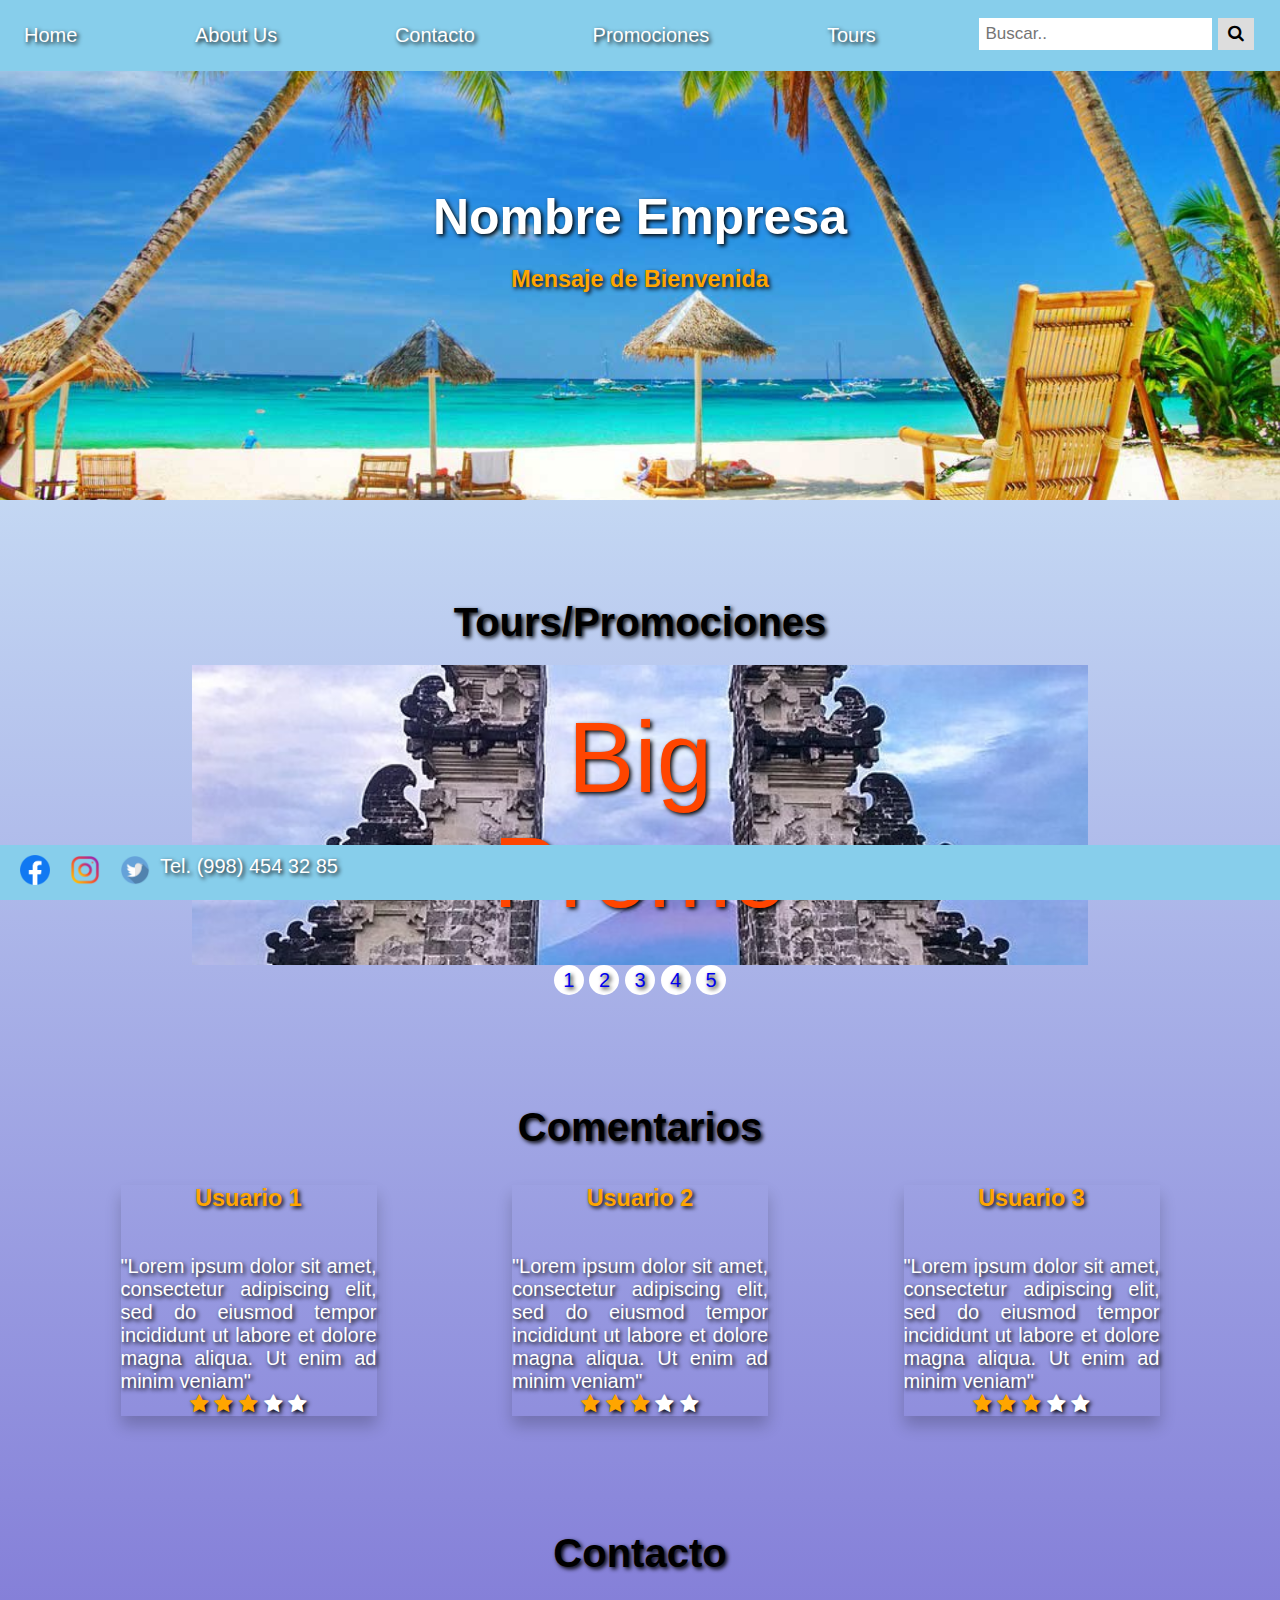
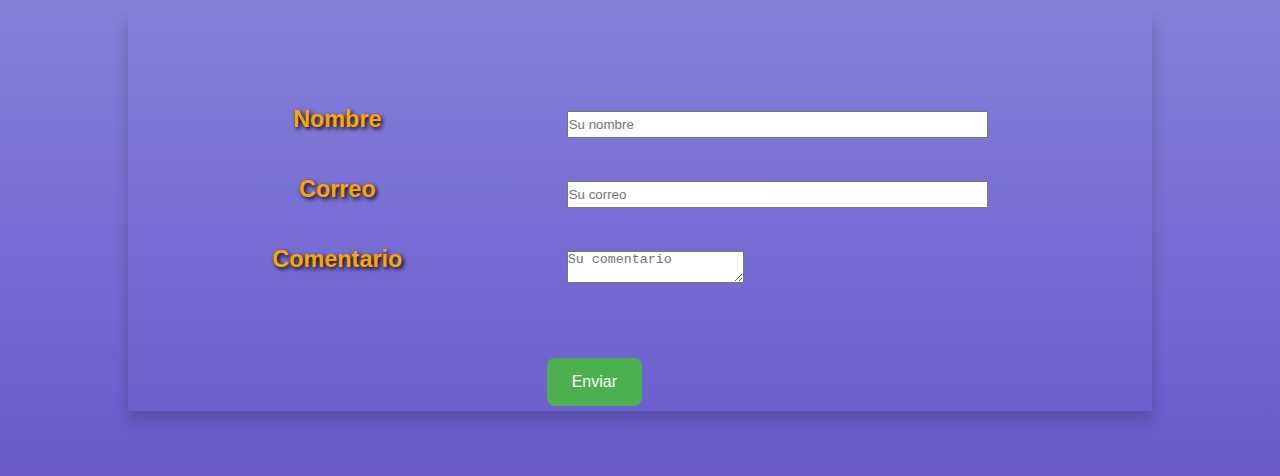
<file: index.html>
<!DOCTYPE html>
<html>
    <head>
        <link rel="stylesheet" type="text/css" href="style.css">
        <link rel="stylesheet" href="https://cdnjs.cloudflare.com/ajax/libs/font-awesome/4.7.0/css/font-awesome.min.css">
        <title>Tours</title>
    </head>
    <body>
        <div class="fixed-header">            
                <nav>
                    <a href="index.html"> Home</a>
                    <a href="about_us.html">About Us</a>                    
                    <a href="contacto.html">Contacto</a>
                    <a href="promos.html">Promociones</a>
                    <a href="tours.html">Tours</a>
                    <div class="search-container">
                        <form action="#">
                            <input type="text" placeholder="Buscar..">                      
                            <button type="submit"><i class="fa fa-search"></i></button>                            
                        </form>       
                    </div>                                                   
                </nav>           
        </div>    
        
        <div class="fixed-footer">  
            <div class="social-media">
                <a href="#" target="_blank">
                    <img src="img\facebook.png" alt="Facebook logo">
                </a>    
                <a href="#" target="_blank">
                    <img src="img\instagram.png" alt="Facebook logo">
                </a> 
                <a href="#" target="_blank">
                    <img src="img\twitter.png" alt="Facebook logo">
                </a> 
                <a">Tel. (998) 454 32 85 
                </a>
            </div>       
        </div>

        <div class="hero-image">
            <div class="hero-text">
              <h1 style="font-size:50px">Nombre Empresa</h1>
              <h3>Mensaje de Bienvenida</h3>            
            </div>
          </div>

        <div class="secciones">            
            <div class="slider">    
                <h1>Tours/Promociones</h1>                
                <div class="slides">
                  <div id="slide-1">
                    <img src="img\tour_card.jpg" alt="Tour">
                    <div class="centrado">Big Promo</div>
                  </div>
                  <div id="slide-2">
                    <img src="img\tour1.jpg" alt="Tour">
                    <div class="centrado">Big Promo</div>                    
                  </div>
                  <div id="slide-3">
                    <img src="img\tour2.jpg" alt="Tour">
                    <div class="centrado">Big Promo</div>
                  </div>
                  <div id="slide-4">
                    <img src="img\tour3.jpg" alt="Tour">
                    <div class="centrado">Big Promo</div>
                  </div>
                  <div id="slide-5">
                    <img src="img\tour_card.jpg" alt="Tour">
                    <div class="centrado">Big Promo</div>
                  </div>                  
                </div>
                <a href="#slide-1">1</a>
                <a href="#slide-2">2</a>
                <a href="#slide-3">3</a>
                <a href="#slide-4">4</a>
                <a href="#slide-5">5</a>
              </div>
        </div> 

        <div class="secciones">
            <h1>Comentarios</h1>
            <div class="comment-card">
                <h3>Usuario 1</h3><br>
                <div class="comment">           
                    "Lorem ipsum dolor sit amet, consectetur adipiscing elit, sed do eiusmod tempor incididunt ut labore et dolore magna
                    aliqua. Ut enim ad minim veniam"           
                </div>
                <div class="star">
                    <span class="fa fa-star checked"></span>
                    <span class="fa fa-star checked"></span>
                    <span class="fa fa-star checked"></span>
                    <span class="fa fa-star"></span>
                    <span class="fa fa-star"></span>
                </div>
            </div>

            <div class="comment-card">
                <h3>Usuario 2</h3><br>
                <div class="comment">           
                    "Lorem ipsum dolor sit amet, consectetur adipiscing elit, sed do eiusmod tempor incididunt ut labore et dolore magna
                    aliqua. Ut enim ad minim veniam"           
                </div>
                <div class="star">
                    <span class="fa fa-star checked"></span>
                    <span class="fa fa-star checked"></span>
                    <span class="fa fa-star checked"></span>
                    <span class="fa fa-star"></span>
                    <span class="fa fa-star"></span>
                </div>
            </div>

            <div class="comment-card">
                <h3>Usuario 3</h3><br>
                <div class="comment">           
                    "Lorem ipsum dolor sit amet, consectetur adipiscing elit, sed do eiusmod tempor incididunt ut labore et dolore magna
                    aliqua. Ut enim ad minim veniam"           
                </div>
                <div class="star">
                    <span class="fa fa-star checked"></span>
                    <span class="fa fa-star checked"></span>
                    <span class="fa fa-star checked"></span>
                    <span class="fa fa-star"></span>
                    <span class="fa fa-star"></span>
                </div>
            </div>
        </div>

        <div class="secciones">
            <h1>Contacto</h1>
            <form method="post" action="#" class="contact-form">
                <div class="nombres">
                    <h3><label for="name">Nombre</label></h3><br>
                    <h3><label for="email">Correo</label></h3><br>
                    <h3><label>Comentario</label></h3><br>
                </div>
                <div class="campo">
                    <p><input type="text" name="name" id="name" placeholder="Su nombre" required size="50"></p><br>
                    <p><input type="email" name="email" id="email" placeholder="Su correo" required size="50"></p><br> 
                    <p><textarea name="message" placeholder="Su comentario"></textarea></p><br>
            </form>
                <input type="submit" value="Enviar" class="boton2" style="bottom: 0; margin: 20px 0px;">        
        </div>
        
    </body>
</html>
</file>
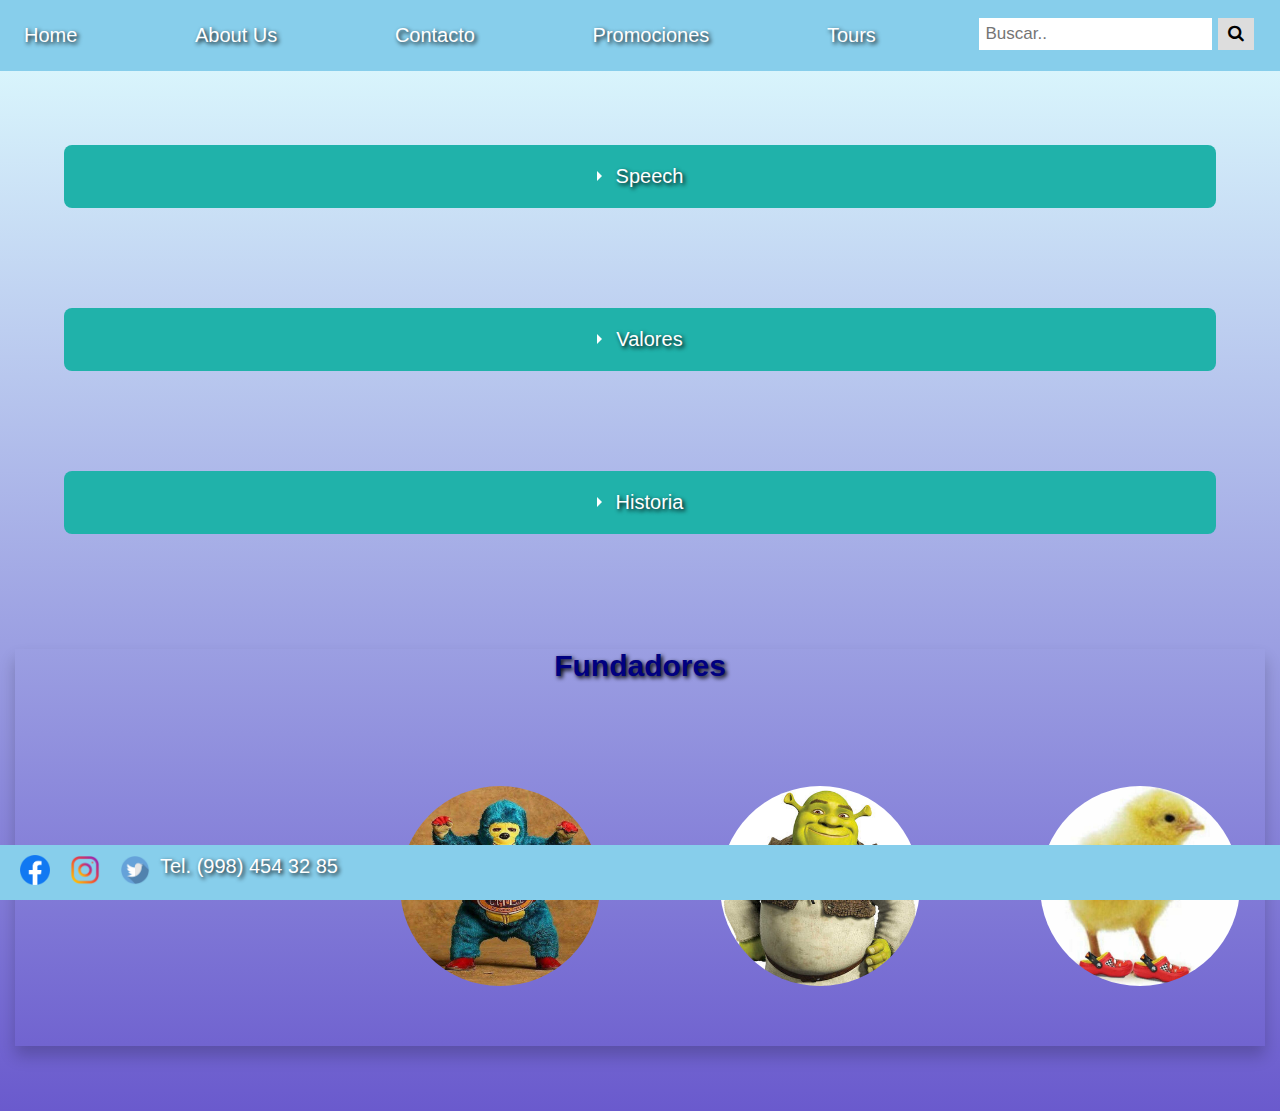
<file: about_us.html>
<!DOCTYPE html>
<html>
    <head>
        <link rel="stylesheet" type="text/css" href="style.css">
        <link rel="stylesheet" href="https://cdnjs.cloudflare.com/ajax/libs/font-awesome/4.7.0/css/font-awesome.min.css">
        <title>About Us</title>
    </head>
    <body>
        <div class="fixed-header">            
            <nav>
                <a href="index.html"> Home</a>
                <a href="about_us.html">About Us</a>                    
                <a href="contacto.html">Contacto</a>
                <a href="promos.html">Promociones</a>
                <a href="tours.html">Tours</a>
                <div class="search-container">
                    <form action="#">
                        <input type="text" placeholder="Buscar..">                      
                        <button type="submit"><i class="fa fa-search"></i></button>                            
                    </form>       
                </div>                                                   
            </nav>           
        </div>    
        
        <div class="fixed-footer">  
            <div class="social-media">
                <a href="#" target="_blank">
                    <img src="img\facebook.png" alt="Facebook logo">
                </a>    
                <a href="#" target="_blank">
                    <img src="img\instagram.png" alt="Facebook logo">
                </a> 
                <a href="#" target="_blank">
                    <img src="img\twitter.png" alt="Facebook logo">
                </a> 
                <a">Tel. (998) 454 32 85 
                </a>
            </div>       
        </div>
        <h1>About Us</h1>
        
        <div class="secciones">
                <input id="collapsible1" class="toggle" type="checkbox">
                <label for="collapsible1" class="lbl-toggle">Speech</label>
                <div class="collapsible-content">
                    <div class="content-inner">
                    <p>
                        "At vero eos et accusamus et iusto odio dignissimos ducimus qui blanditiis praesentium voluptatum deleniti atque
                    corrupti quos dolores et quas molestias excepturi sint occaecati cupiditate non provident, similique sunt in culpa qui
                    officia deserunt mollitia animi, id est laborum et dolorum fuga. Et harum quidem rerum facilis est et expedita
                    distinctio."
                    </p>
                    </div>
                </div>            
        </div>
       
        <div class="secciones">
            <input id="collapsible2" class="toggle" type="checkbox">
            <label for="collapsible2" class="lbl-toggle">Valores</label>
            <div class="collapsible-content">
                <div class="content-inner">
                <p>
                    "At vero eos et accusamus et iusto odio dignissimos ducimus qui blanditiis praesentium voluptatum deleniti atque
                corrupti quos dolores et quas molestias excepturi sint occaecati cupiditate non provident, similique sunt in culpa qui
                officia deserunt mollitia animi, id est laborum et dolorum fuga. Et harum quidem rerum facilis est et expedita
                distinctio."
                </p>
                </div>
            </div>            
        </div>
        
        <div class="secciones">
            <input id="collapsible3" class="toggle" type="checkbox">
            <label for="collapsible3" class="lbl-toggle">Historia</label>
            <div class="collapsible-content">
                <div class="content-inner">
                <p>
                    "At vero eos et accusamus et iusto odio dignissimos ducimus qui blanditiis praesentium voluptatum deleniti atque
                corrupti quos dolores et quas molestias excepturi sint occaecati cupiditate non provident, similique sunt in culpa qui
                officia deserunt mollitia animi, id est laborum et dolorum fuga. Et harum quidem rerum facilis est et expedita
                distinctio."
                </p>
                </div>
            </div>            
        </div>

        <div class="secciones">            
            <div class="info">
                <h2>Fundadores</h2><br>
                <div class="fundadores">                                                                        
                    <div class="flip-card">
                        <div class="flip-card-inner">
                            <div class="flip-card-front">
                                <img class="image-circle" src="img\fundador1.jpg" alt="fundador">
                            </div>
                            <div class="flip-card-back">
                                <h1>KeMonito</h1>
                                <p>Puro Power el compa</p>
                                <p>Velo que guapo</p>
                            </div>
                        </div>
                    </div>

                    <div class="flip-card">
                        <div class="flip-card-inner">
                        <div class="flip-card-front">
                            <img class="image-circle" src="img\fundador2.jpg" alt="fundador">
                        </div>
                        <div class="flip-card-back">
                            <h1>Shrek</h1>
                            <p>Siempre a la moda</p>
                            <p>Le gana a Thanos</p>
                        </div>
                        </div>
                    </div>
                    
                    <div class="flip-card">
                        <div class="flip-card-inner">
                        <div class="flip-card-front">
                            <img class="image-circle" src="img\fundador3.jpg" alt="fundador">
                        </div>
                        <div class="flip-card-back">
                            <h1>Pollito</h1>
                            <p>Re facha el pana</p>
                            <p>Trae crocks</p>
                        </div>
                        </div>
                    </div>
                </div>
            </div>
        </div>
    </body>
</html>
</file>
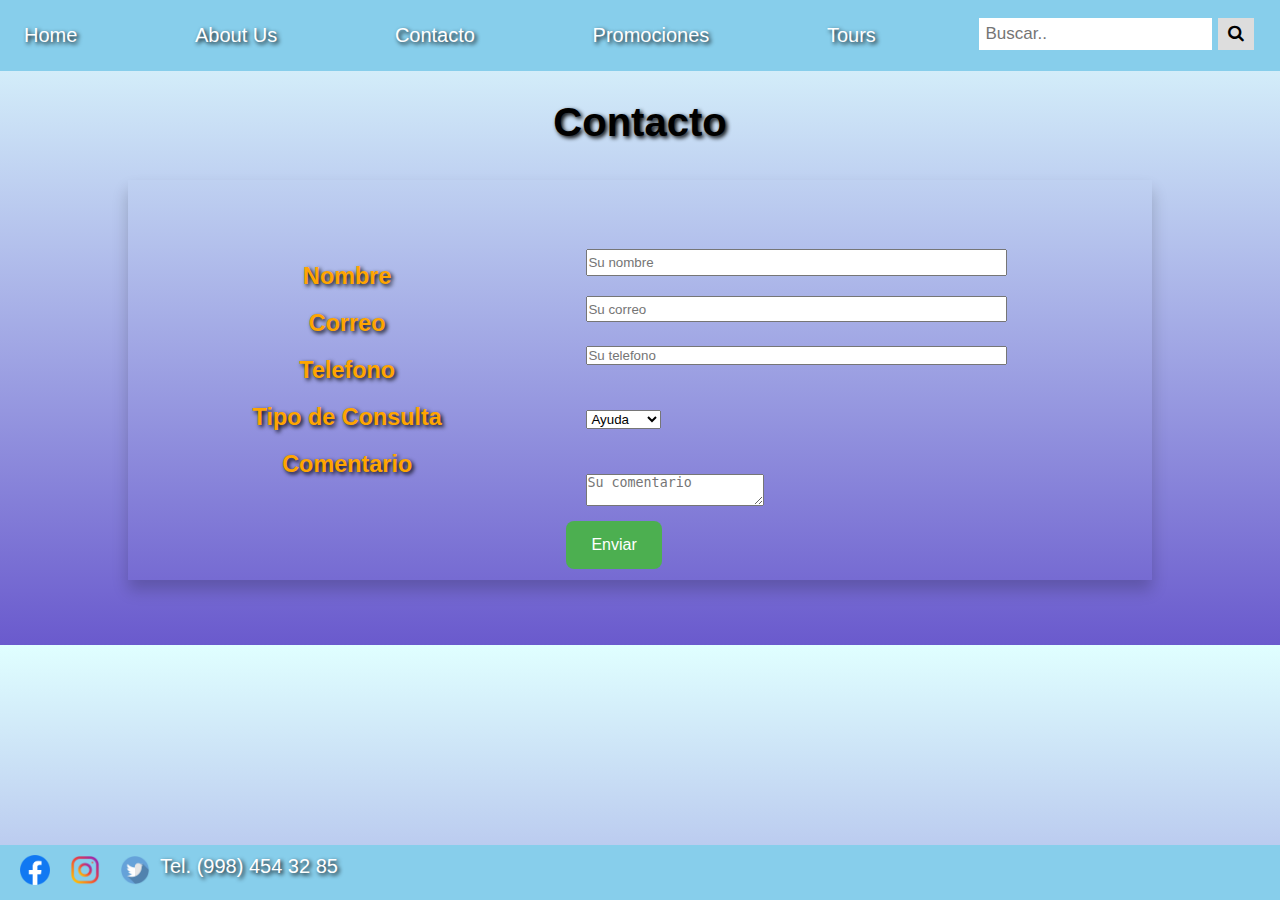
<file: contacto.html>
<!DOCTYPE html>
<html>
    <head>
        <link rel="stylesheet" type="text/css" href="style.css">
        <link rel="stylesheet" href="https://cdnjs.cloudflare.com/ajax/libs/font-awesome/4.7.0/css/font-awesome.min.css">
        <title>Contacto</title>
    </head>
    <body>

        <div class="fixed-header">            
            <nav>
                <a href="index.html"> Home</a>
                <a href="about_us.html">About Us</a>                    
                <a href="contacto.html">Contacto</a>
                <a href="promos.html">Promociones</a>
                <a href="tours.html">Tours</a>
                <div class="search-container">
                    <form action="#">
                        <input type="text" placeholder="Buscar..">                      
                        <button type="submit"><i class="fa fa-search"></i></button>                            
                    </form>       
                </div>                                                   
            </nav>           
        </div>    
        
        <div class="fixed-footer">  
            <div class="social-media">
                <a href="#" target="_blank">
                    <img src="img\facebook.png" alt="Facebook logo">
                </a>    
                <a href="#" target="_blank">
                    <img src="img\instagram.png" alt="Facebook logo">
                </a> 
                <a href="#" target="_blank">
                    <img src="img\twitter.png" alt="Facebook logo">
                </a> 
                <a">Tel. (998) 454 32 85 
                </a>
            </div>       
        </div>

        <div class="secciones">
            <h1>Contacto</h1>
            <form method="post" action="#" class="contact-form">
                <div class="nombres">
                    <h3><label for="name">Nombre</label></h3>
                    <h3><label for="email">Correo</label></h3>
                    <h3><label for="phone">Telefono</label></h3>
                    <h3><label for="tipo">Tipo de Consulta</label></h3>
                    <h3><label>Comentario</label></h3>                                     
                </div>
                <div class="campo">
                    <p><input type="text" name="name" id="name" placeholder="Su nombre" required size="50"></p>
                    <p><input type="email" name="email" id="email" placeholder="Su correo" required size="50"></p> 
                    <p><input type="phone" name="phone" id="phone" placeholder="Su telefono" required size="50"></p>
                    <p><select name="tipo" id="tipo">
                        <option value="ayuda" selected>Ayuda</option>
                        <option value="queja">Queja</option>
                        <option value="consulta">Consulta</option>
                        <option value="ventas">Ventas</option>
                    </select></p>
                    <p><textarea name="message" placeholder="Su comentario"></textarea></p>
            </form>
            <input type="submit" value="Enviar" class="boton2" style="bottom: 0; margin: 2% 0px;">        
        </div>
        
    </body>
</html>
</file>
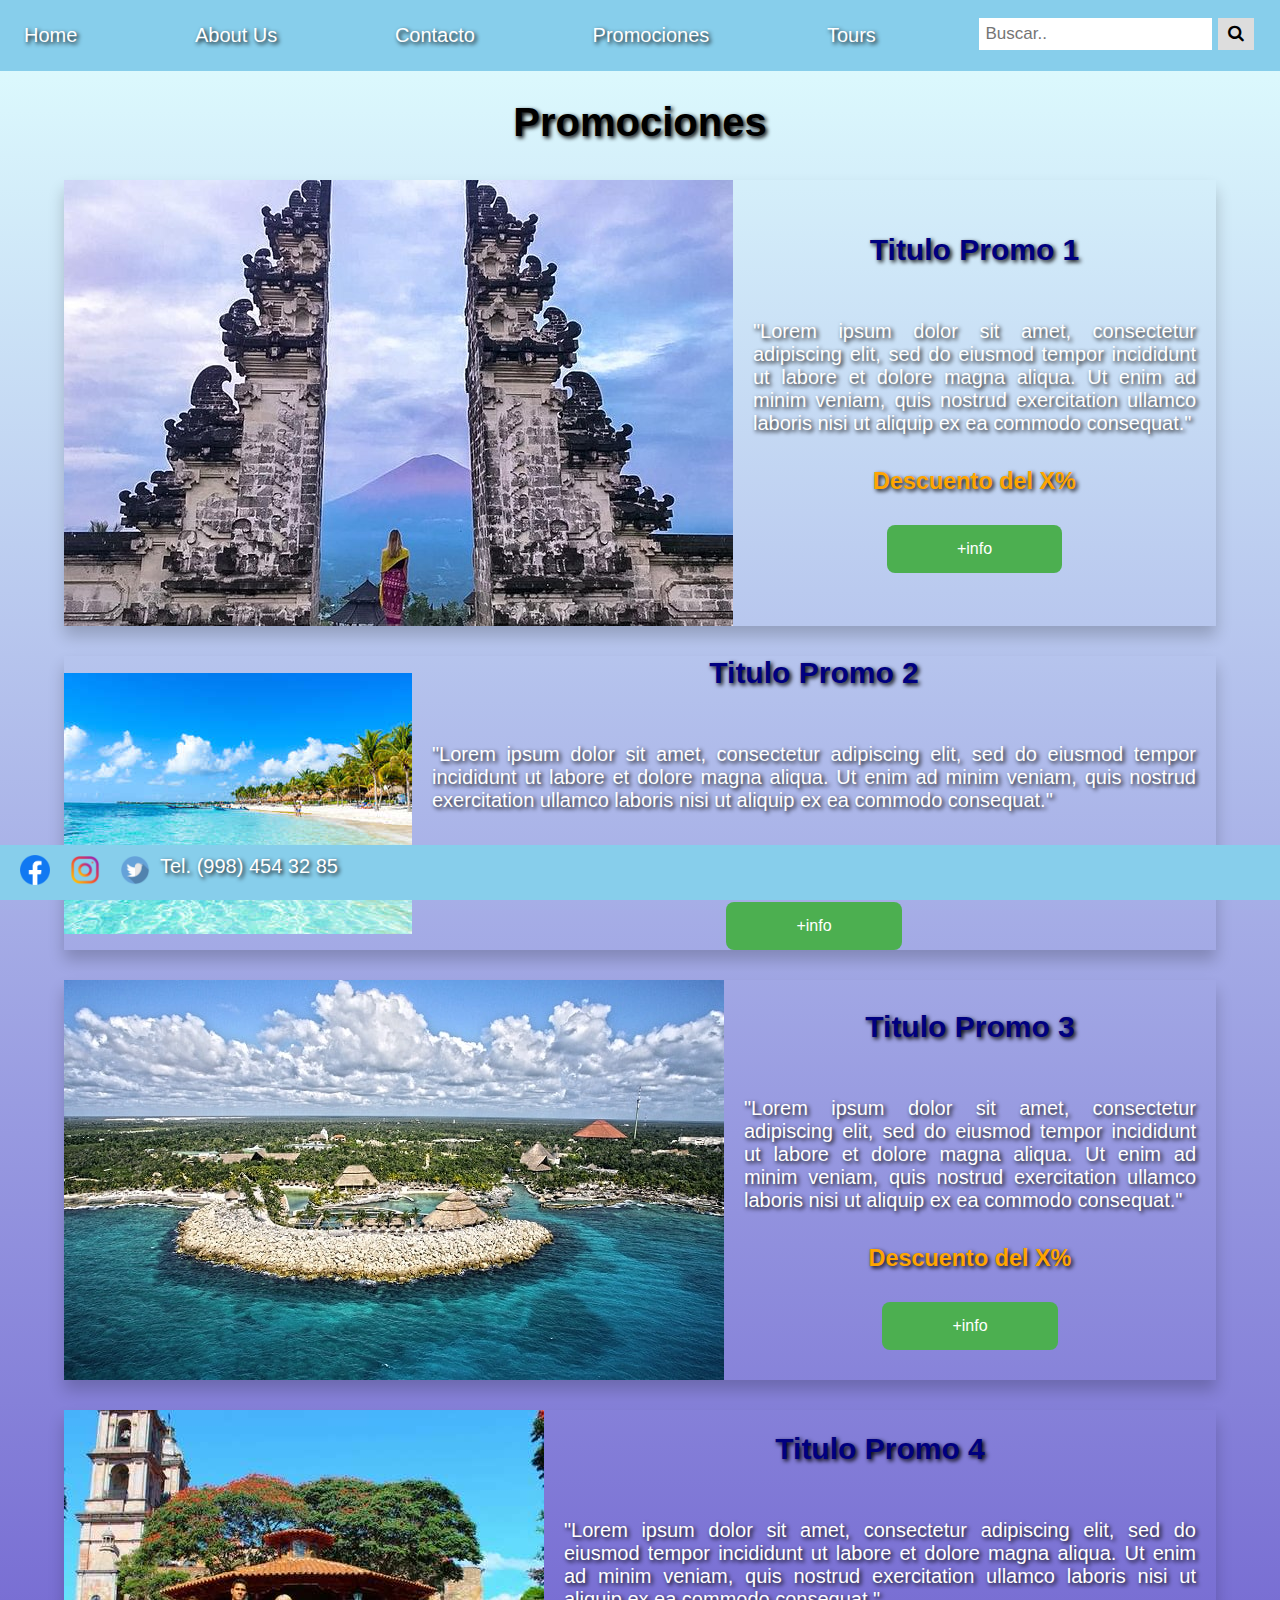
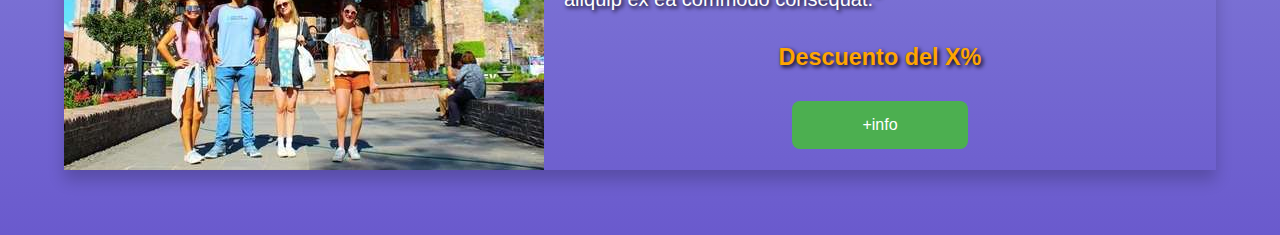
<file: promos.html>
<!DOCTYPE html>
<html>
    <head>
        <link rel="stylesheet" type="text/css" href="style.css">
        <link rel="stylesheet" href="https://cdnjs.cloudflare.com/ajax/libs/font-awesome/4.7.0/css/font-awesome.min.css">
        <title>Promociones</title>
    </head>
    <body>
        <div class="fixed-header">            
            <nav>
                <a href="index.html"> Home</a>
                <a href="about_us.html">About Us</a>                    
                <a href="contacto.html">Contacto</a>
                <a href="promos.html">Promociones</a>
                <a href="tours.html">Tours</a>
                <div class="search-container">
                    <form action="#">
                        <input type="text" placeholder="Buscar..">                      
                        <button type="submit"><i class="fa fa-search"></i></button>                            
                    </form>       
                </div>                                                   
            </nav>           
        </div>    
        
        <div class="fixed-footer">  
            <div class="social-media">
                <a href="#" target="_blank">
                    <img src="img\facebook.png" alt="Facebook logo">
                </a>    
                <a href="#" target="_blank">
                    <img src="img\instagram.png" alt="Facebook logo">
                </a> 
                <a href="#" target="_blank">
                    <img src="img\twitter.png" alt="Facebook logo">
                </a> 
                <a">Tel. (998) 454 32 85 
                </a>
            </div>       
        </div>

        <div class="secciones">
            <h1>Promociones</h1>            
            <div class="promocion">                
                <img src="img\tour_card.jpg" alt="Tour">
                <div class="texto">
                    <h2>Titulo Promo 1</h2><br>
                    <p>"Lorem ipsum dolor sit amet, consectetur adipiscing elit, sed do eiusmod tempor incididunt ut labore et dolore magna
                        aliqua. Ut enim ad minim veniam, quis nostrud exercitation ullamco laboris nisi ut aliquip ex ea commodo consequat."
                    </p>
                    <br>
                    <div class="descuento">
                        <h3> Descuento del X%</h3>
                        <button class="boton">+info</button>
                    </div>
                </div>                
            </div>
            
            <div class="promocion">                
                <img src="img\tour1.jpg" alt="Tour">
                <div class="texto">
                    <h2>Titulo Promo 2</h2><br>
                    <p>"Lorem ipsum dolor sit amet, consectetur adipiscing elit, sed do eiusmod tempor incididunt ut labore et dolore magna
                        aliqua. Ut enim ad minim veniam, quis nostrud exercitation ullamco laboris nisi ut aliquip ex ea commodo consequat."
                    </p>
                    <br>
                    <div class="descuento">
                        <h3> Descuento del X%</h3>
                        <button class="boton">+info</button>
                    </div>
                </div>                
            </div>

            <div class="promocion">                
                <img src="img\tour2.jpg" alt="Tour">
                <div class="texto">
                    <h2>Titulo Promo 3</h2><br>
                    <p>"Lorem ipsum dolor sit amet, consectetur adipiscing elit, sed do eiusmod tempor incididunt ut labore et dolore magna
                        aliqua. Ut enim ad minim veniam, quis nostrud exercitation ullamco laboris nisi ut aliquip ex ea commodo consequat."
                    </p>
                    <br>
                    <div class="descuento">
                        <h3> Descuento del X%</h3>
                        <button class="boton">+info</button>
                    </div>
                </div>                
            </div>

            <div class="promocion">                
                <img src="img\tour3.jpg" alt="Tour">
                <div class="texto">
                    <h2>Titulo Promo 4</h2><br>
                    <p>"Lorem ipsum dolor sit amet, consectetur adipiscing elit, sed do eiusmod tempor incididunt ut labore et dolore magna
                        aliqua. Ut enim ad minim veniam, quis nostrud exercitation ullamco laboris nisi ut aliquip ex ea commodo consequat."
                    </p>
                    <br>
                    <div class="descuento">
                        <h3> Descuento del X%</h3>
                        <button class="boton">+info</button>
                    </div>
                </div>                
            </div>
        </div>
        
    </body>
</html>
</file>
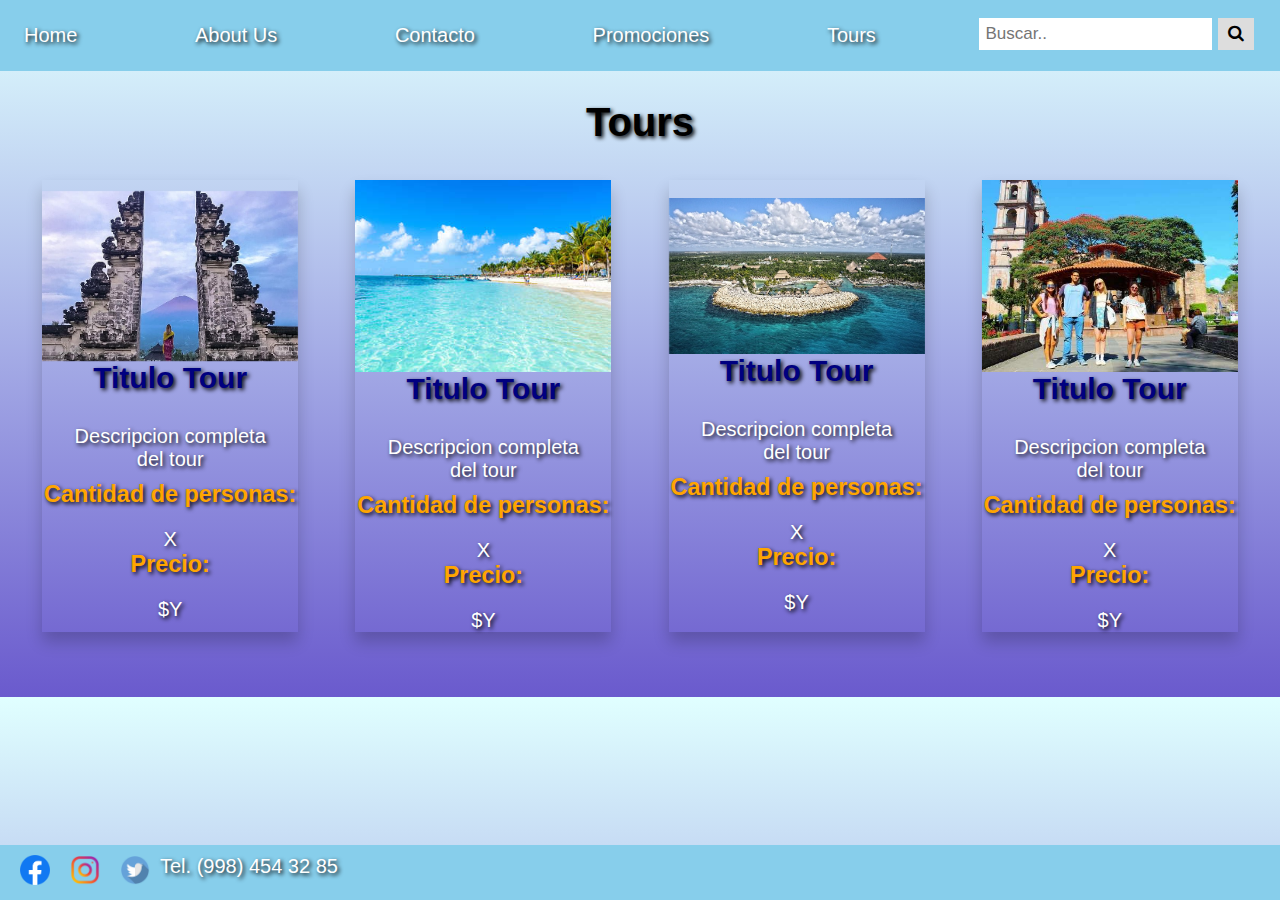
<file: tours.html>
<!DOCTYPE html>
<html>
    <head>
        <link rel="stylesheet" type="text/css" href="style.css">
        <link rel="stylesheet" href="https://cdnjs.cloudflare.com/ajax/libs/font-awesome/4.7.0/css/font-awesome.min.css">
        <title>Tours</title>
    </head>
    <body>
        <div class="fixed-header">            
            <nav>
                <a href="index.html"> Home</a>
                <a href="about_us.html">About Us</a>                    
                <a href="contacto.html">Contacto</a>
                <a href="promos.html">Promociones</a>
                <a href="tours.html">Tours</a>
                <div class="search-container">
                    <form action="#">
                        <input type="text" placeholder="Buscar..">                      
                        <button type="submit"><i class="fa fa-search"></i></button>                            
                    </form>       
                </div>                                                   
            </nav>           
        </div>    
        
        <div class="fixed-footer">  
            <div class="social-media">
                <a href="#" target="_blank">
                    <img src="img\facebook.png" alt="Facebook logo">
                </a>    
                <a href="#" target="_blank">
                    <img src="img\instagram.png" alt="Facebook logo">
                </a> 
                <a href="#" target="_blank">
                    <img src="img\twitter.png" alt="Facebook logo">
                </a> 
                <a">Tel. (998) 454 32 85 
                </a>
            </div>       
        </div>

        <div class="secciones">
            <h1>Tours</h1>            
            <div class="complete-tour">      
                <div class="container-reserva">
                    <img src="img\tour_card.jpg" alt="Tour" class="image-square">
                    <div class="middle">
                        <button class="btn">Reservar</button>
                    </div>                    
                </div>                                           
                <h2>Titulo Tour</h2>             
                <p> Descripcion completa del tour</p>
                <h3> Cantidad de personas:</h3> X
                <h3> Precio:</h3> $Y <br>                                           
            </div> 
            
            <div class="complete-tour">      
                <div class="container-reserva">
                    <img src="img\tour1.jpg" alt="Tour" class="image-square">
                    <div class="middle">
                        <button class="btn">Reservar</button>
                    </div>                    
                </div>                                           
                <h2>Titulo Tour</h2>             
                <p> Descripcion completa del tour</p>
                <h3> Cantidad de personas:</h3> X
                <h3> Precio:</h3> $Y <br>                                           
            </div> 

            <div class="complete-tour">      
                <div class="container-reserva">
                    <img src="img\tour2.jpg" alt="Tour" class="image-square">
                    <div class="middle">
                        <button class="btn">Reservar</button>
                    </div>                    
                </div>                                           
                <h2>Titulo Tour</h2>             
                <p> Descripcion completa del tour</p>
                <h3> Cantidad de personas:</h3> X
                <h3> Precio:</h3> $Y <br>                                           
            </div> 

            <div class="complete-tour">      
                <div class="container-reserva">
                    <img src="img\tour3.jpg" alt="Tour" class="image-square">
                    <div class="middle">
                        <button class="btn">Reservar</button>
                    </div>                    
                </div>                                           
                <h2>Titulo Tour</h2>             
                <p> Descripcion completa del tour</p>
                <h3> Cantidad de personas:</h3> X
                <h3> Precio:</h3> $Y <br>                                           
            </div> 
        </div>
    </body>
</html>
</file>
<file: style.css>
*{
    margin: 0;
    padding: 0;
    box-sizing: border-box;
}

html{
    background-image: linear-gradient(LightCyan, SlateBlue );
    color: white;
    text-shadow: 2px 2px 4px #000000;
    font-family: Arial, Helvetica, sans-serif;
    font-weight: 300;
    font-size: 20px;
}

h1, h2, h3 {
    text-align: center;    
    width: 100%; 
    margin-bottom: 20px;
}

h1{
    color: black;
}

h2 {
    color: navy;
}

h3 {
    color: Orange;
}

p{
    padding: 10px 20px;
}

.fixed-header, .fixed-footer{
    z-index:10;
    width: 100%;
    position: fixed;        
    background: skyblue;
    padding: 10px;
    color: #fff; 
    margin: 0;  
    flex-flow: row wrap; 
}
.fixed-header{
    top: 0;
}
.fixed-footer{
    bottom: 0;
}    
.fixed-header nav, .fixed-footer{
    display: flex;
    flex-direction: row;
    justify-content: space-between;    
}

.fixed-header nav a{    
    display: block;
    color: #fff;
    padding: 14px;
    text-decoration: none;   
    flex-direction: row;
    
}

.fixed-header nav a:hover {
    background-color: orange;
}


.fixed-header nav img, .fixed-footer img{
    width: 30px;
    height: 30px;
    margin: auto;
}

.fixed-header input[type=text] {
    padding: 6px;
    margin-top: 8px;
    font-size: 17px;
    border: none;
}

.fixed-header .search-container button {  
    padding: 6px 10px;
    margin-top: 8px;
    margin-right: 16px;
    background: #ddd;
    font-size: 17px;
    border: none;
    cursor: pointer;
}  

.social-media{
    display: flex;
}

.social-media img{
    justify-content: space-evenly;
    margin: auto 10px;
}

.hero-image {
    background: url('img/playa.jpg') no-repeat center; 
    background-size: cover;
    height: 500px;
    position: relative;
    display: flex;
    justify-content: space-around;
}

.hero-text {
    align-self: center;
    text-align: center;
    color: white;
}

.hero-text h1 {
    color: white;
}

.secciones{
    position: relative;
    width: 100%;
    margin: 100px auto 50px;
    display: flex;
    flex-wrap: wrap;
    justify-content: space-evenly;
}

.seccion-tour{
    position: relative;
    width: 100%;
    margin: 100px auto 50px;
    display: flex;
    flex-wrap: wrap;
    justify-content: space-evenly;
}

.tour-card, .comment-card, .contact-form, .info, .promocion, .complete-tour{
    /*border-radius: 25px;*/
    text-align: justify;
    font-size: 20px;     
    width: 20%;
    margin: 15px;
    display: flex;
    flex-direction: column;
    flex-wrap: wrap;
    justify-content: center;
    align-items: center;
    box-shadow: 0 10px 15px 0 rgba(0, 0, 0, 0.2);
    
}

.complete-tour{
    text-align: center;    
}

.complete-tour:hover{
    box-shadow: 0 20px 30px 0 rgba(0, 0, 0, 0.2)
}
.complete-tour img{
    max-width: 100%;
    height: 210px;
}

.promocion img, .tour-card img{
    max-width: 100%;
    height: auto;
}

.container-reserva {
    position: relative;
    width: 100%;
}
  
.container-reserva img {
    width: 100%;
    height: auto;
}

.container-reserva .btn {
    position: absolute;
    top: 50%;
    left: 50%;
    transform: translate(-50%, -50%);
    border-radius: 8px;
    background-color: DarkGoldenRod;
    color: white;
    font-size: 16px;
    padding: 12px 24px;
    border: none;
    cursor: pointer;
  }

.checked {
    color: orange;
}


.section .comment-card, .contact-form{
    width: 80%;
}

.section .comment{
    text-align: justify;
    font-style: italic;
}

.contact-form{
    justify-content: space-evenly;
    height: 400px;
    flex-direction: row;
}

.contact-form h2{
    margin: 10px;
}

.nombres, .campo{
    display: flex;
    justify-content: start;
    flex-direction: column;
}

.boton, .boton2{
    margin-top: 10px;
    background-color: #4CAF50; /* Green */
    border: none;
    color: white;
    padding: 15px 70px;
    text-align: center;
    text-decoration: none;
    display: inline-block;
    font-size: 16px;
    border-radius: 8px;
    cursor: pointer;
}

.boton2{
    position: absolute;
    padding: 15px 25px;
}

#name, #email{
    height: 2em;
}

.info{
    width: 90%;
    flex-grow: 1;
}

.info p{
    padding: auto;
}

.fundadores{
    position: relative;
    display: flex;
    justify-content: space-around;  
}

.image-circle{
    width: 200px;
    max-height: 200px;
    border-radius: 50%;
    padding: auto;
    opacity: 1;
    backface-visibility: hidden;
}

.image-square {
    width: 100%;
    height: auto;
    opacity: 1;
    display: block;
    transition: .5s ease;
    backface-visibility: hidden;
}

.text {
    background-color: #4CAF50;
    color: white;
    font-size: 16px;
    padding: 16px 32px;
}

.middle {
    transition: .5s ease;
    opacity: 0;
    position: absolute;
    top: 50%;
    left: 50%;
    transform: translate(-50%, -50%);
}

.container-reserva:hover .image  {
    opacity: 0.3;
}

.container-reserva:hover .middle {
    opacity: 1;
}

.flip-card {
    background-color: transparent;    
    width: 200px;
    max-height: 200px;
    opacity: 1;
    display: block; 
    align-self: center;
    margin: 10% 10%;
}
  
.flip-card-inner {   
    width: 100%;
    height: 100%;
    text-align: center;
    transition: transform 0.8s;
    transform-style: preserve-3d;
}

.flip-card:hover .flip-card-inner {
    transform: rotateY(180deg);
}

.flip-card-front, .flip-card-back {    
    width: 100%;
    height: 100%;
    backface-visibility: hidden;
}
  
.flip-card-front {
    background-color: transparent;
}
  
.flip-card-back {
    position: absolute;
    top: 0;
    background-color: ForestGreen;
    color: white;
    transform: rotateY(180deg);
    display: flex;
    flex-direction: column;
    justify-content: center;
    align-items: center;
    border-radius: 50%;
}

.flip-card-back h1, .flip-card-back p{
    padding: 0;
}

input[type='checkbox'] {
    display: none;
  }
  
.lbl-toggle {
    display: block;
    width: 90%;
    text-align: center;
    padding: 1rem;
    color: white;
    background:LightSeaGreen;
    cursor: pointer;
    border-radius: 8px;
    transition: all 0.25s ease-out;
}
  
.lbl-toggle:hover {
    color: BlueViolet;
}
  
  .lbl-toggle::before {
    content: ' ';
    display: inline-block;
    /* para la flecha */
    border-top: 5px solid transparent;
    border-bottom: 5px solid transparent;
    border-left: 5px solid currentColor;
  
    vertical-align: middle;
    margin-right: .7rem;
    transform: translateY(-2px);
  
    transition: transform .2s ease-out;
  }
  
  .collapsible-content .content-inner {
    background: LightSkyBlue;
    border-bottom-left-radius: 8px;
    border-bottom-right-radius: 8px;
    padding: .5rem 1rem;
  }
   
  .collapsible-content {
    max-height: 0px;
    overflow: hidden;
    transition: max-height .25s ease-in-out;
  }
  
  .toggle:checked + .lbl-toggle + .collapsible-content {
    max-height: 100vh;
  }
  
  .toggle:checked + .lbl-toggle::before {
    transform: rotate(90deg) translateX(-3px);
  }
  
  .toggle:checked + .lbl-toggle {
    border-bottom-right-radius: 0;
    border-bottom-left-radius: 0;
  }

.promocion{
    width: 90%;
    flex-direction: row;
    flex-wrap: nowrap;
}
.descuento{
    display: flex;
    flex-direction: column;
    align-items: center;
}

.contenido{
    display: flex;
    flex-direction: row;
}

#tipo{
    margin: 25px auto;
}


.slider {
    width: 70%;
    text-align: center;
    overflow: hidden;
}
  
  .slides {
    display: flex;
    
    overflow-x: auto;
    scroll-snap-type: x mandatory;
    
    scroll-behavior: smooth;
  }
  .slides::-webkit-scrollbar {
    width: 10px;
    height: 10px;
  }
  .slides::-webkit-scrollbar-thumb {
    background: black;
    border-radius: 10px;
  }
  .slides::-webkit-scrollbar-track {
    background: transparent;
  }
  .slides > div {
    scroll-snap-align: start;
    flex-shrink: 0;
    width: 100%;
    height: 300px;
    margin-right: 50px;
    border-radius: 10px;
    background: #eee;
    transform-origin: center center;
    transform: scale(1);
    transition: transform 0.5s;
    position: relative;
    
    display: flex;
    justify-content: center;
    align-items: center;
    font-size: 100px;
  }

  .slider img {
    object-fit: cover;
    position: absolute;
    top: 0;
    left: 0;
    width: 100%;
    height: 100%;
  }
  
  .slider > a {
    display: inline-flex;
    width: 1.5rem;
    height: 1.5rem;
    background: white;
    text-decoration: none;
    align-items: center;
    justify-content: center;
    border-radius: 50%;
    margin: 0 0 0.5rem 0;
    position: relative;
  }

.centrado {
    position: absolute;
    top: 50%;
    left: 50%;
    transform: translate(-50%, -50%);
    color: OrangeRed;
}
</file>
